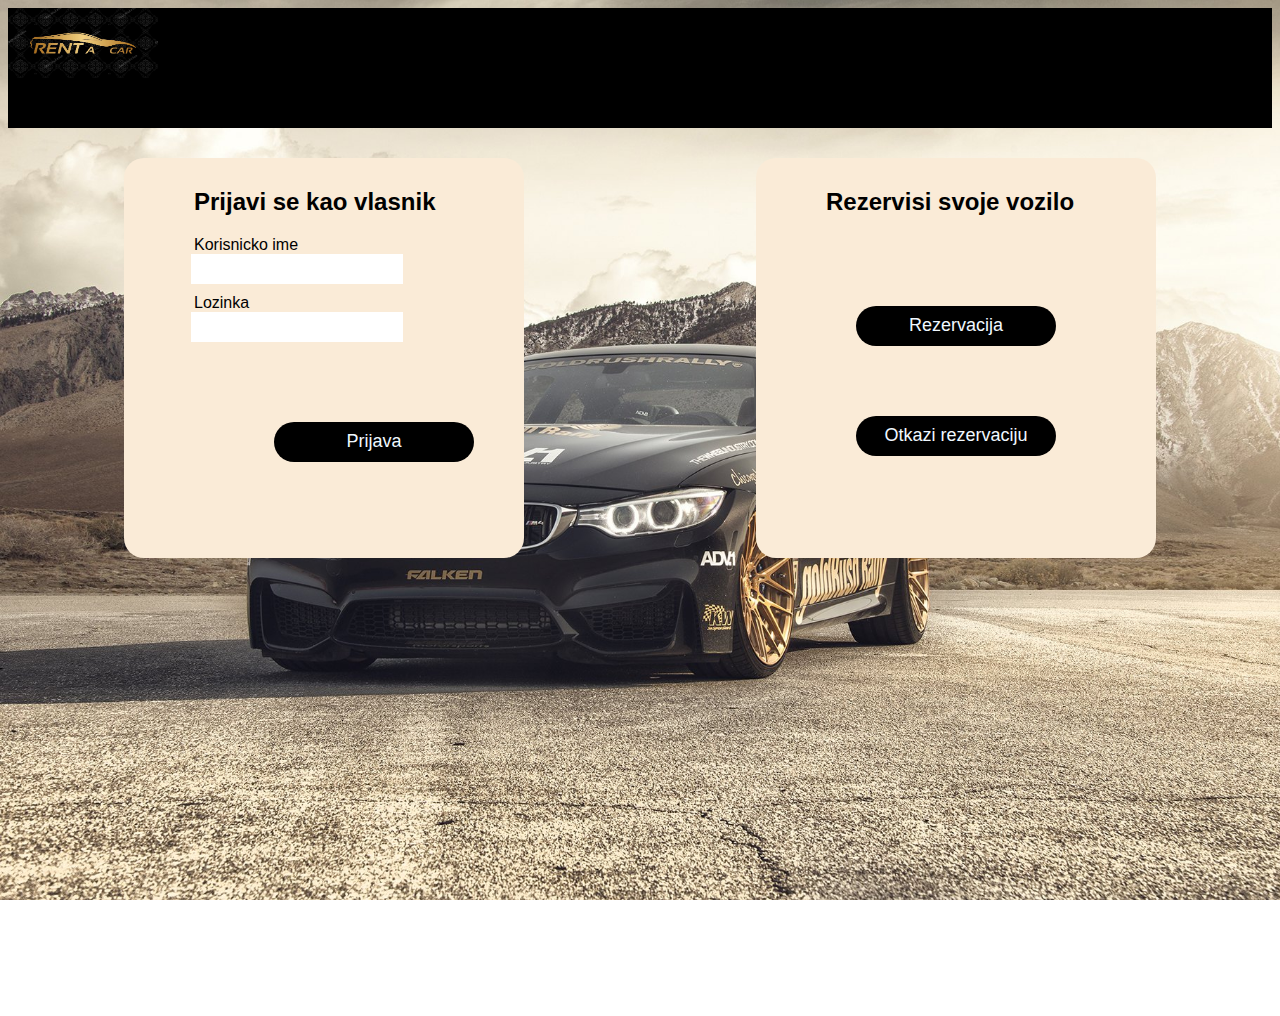
<file: FE/index.html>
<!DOCTYPE html>
<html>
    <head>
        <link rel="stylesheet" href="main.css">
    </head>
    <body>
     <div class="glavno">
        <div class="heder">
            <a href="index.html">
            <img src="/Slike/Logo.jpg" width="150" height="70" class="slika">
             </a>
             
           
            
          
        </div>
        <div>
           
        </div>
        <div  img src="/Slike/Pozadina2.jpg" width="100%" height="100%" class="forme">
          
          <div class="formaVlasnik">
               <h2>Prijavi se kao vlasnik</h2>
               <label>Korisnicko ime</label>
               <input type="text" required  id="ime">
               <label>Lozinka</label>
               <input type="password" required id="lozinka">
            
              <button type="button"  class="dugmeRez" id="rez">Prijava</button>
            

          </div>
          <div class="formaRez" background="/Slike/Pozadina2.jpg">
              <h2>Rezervisi svoje vozilo</h2>
              
              <button  type="button" class="dugmeRez" id="rez1"> Rezervacija </button>
              <button data-modal-target="#modal" type="button" class="dugmeOtkazi"> Otkazi rezervaciju </button>
              
              
            
          </div>
        </div>
 
       </div>  
   </div>
     <div class="modal" id="modal">
        <div class="modal-header">
            <div class="title">Prikaz rezervacija</div>
            <button data-close-button class="close-button">&times;</button>

        </div>
        <div class="modal-body" id="modal-body">
           
        </div>

     </div>
    
   </div>
   <div  id="overlay"></div>
        <script src="main.js" type="module"></script>
    </body>
</html>
</file>
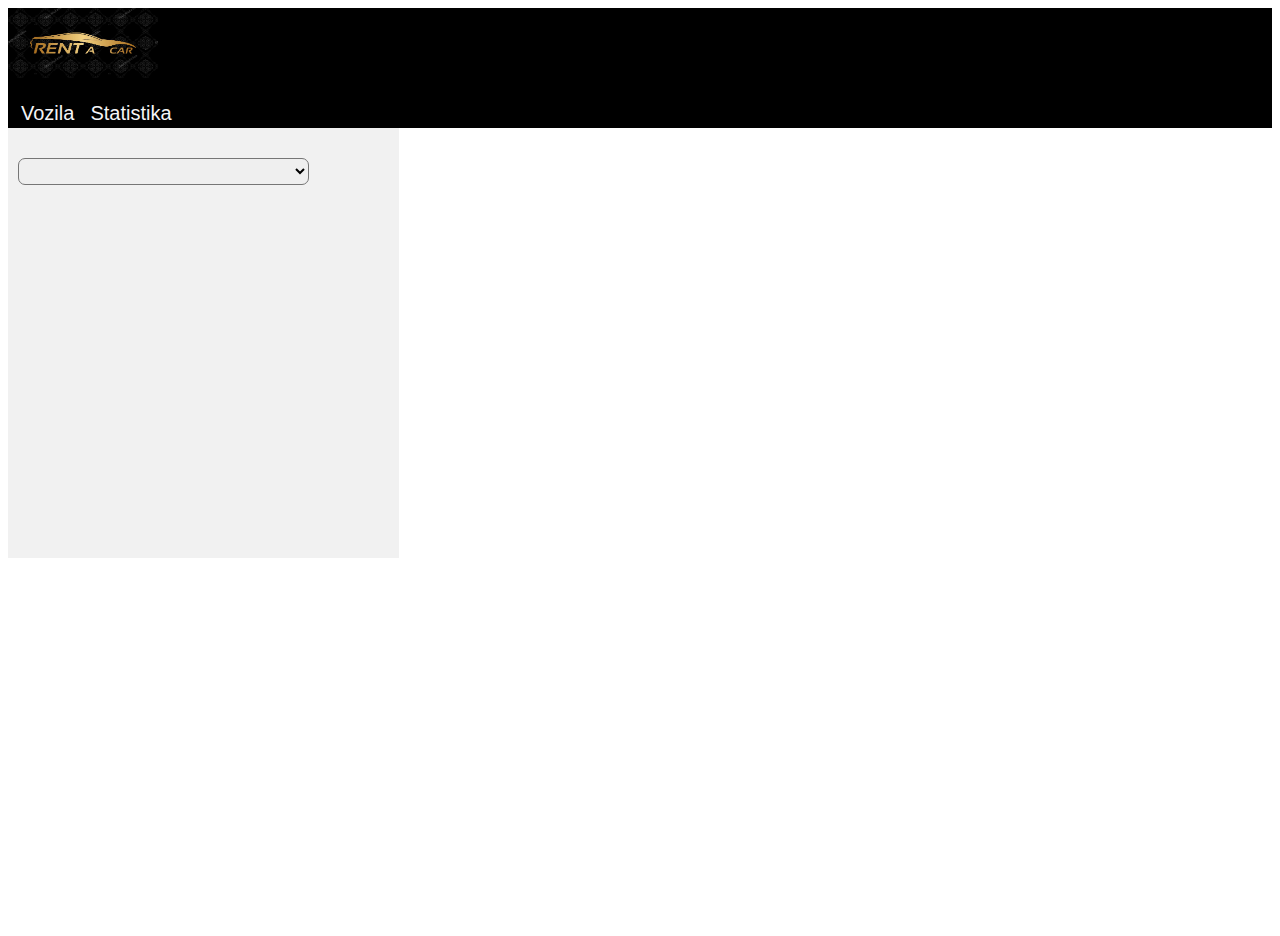
<file: FE/prikazVlasnik.html>
<!DOCTYPE html>
<html>
    <head>
        <link rel="stylesheet" href="still.css">
    </head>
    <body>
        <div class="heder">
            <a href="index.html">
            <img src="/Slike/Logo.jpg" width="150px" height="70px" class="slika">
             </a>
            <div class="divZaDugmice">
             <button type="button" class="dugme1" id="voz";  > Vozila</button>
             <button type="button" class="dugme2" id="statistika"; > Statistika</button>
            </div>
      
        </div>
        <script src="prikazVlasnik.js" type="module"></script>

    
    </body>
</html>
</file>
<file: FE/main.css>
.heder
{
 background-color:black;
 height: 120px;
 display: flex;
 flex-wrap: wrap;
 
 
}
body{
    background-image: url('/Slike/Pozadina2.jpg');

    background-repeat: no-repeat;

    background-attachment: fixed;

    background-size: cover
}


.formaVlasnik
{
    
    background-color:antiquewhite;
    width: 400px;
    height: 400px;
    flex-shrink: 1;
    flex-wrap: wrap;
    border-radius: 20px;
    
    font-family: SF Pro Display,SF Pro Icons,Helvetica Neue,Helvetica,Arial,sans-serif;
    color: black;
    display: flex;
    flex-direction: column;
    flex-wrap: wrap;
    margin-top: 10px;
    float: left;
    flex-wrap: 2;
    min-width: 300px;
   
   
}

.glavno
{
    display: flex;
    flex-direction: column;
    
    height: 1000px;
 
    
    
}
.formaRez
{
    
    background-color:antiquewhite;
    width: 400px;
    height: 400px;
    flex-wrap: wrap;
    border-radius: 20px;
    font-family: SF Pro Display,SF Pro Icons,Helvetica Neue,Helvetica,Arial,sans-serif;
    font-weight: 600;
    margin-top: 10px;
    float: left;
    flex-wrap: 1;
    min-width: 350px;
  
   
    
    
}


.forme
{
    margin-top: 20px;
  
   
    display: flex;
    flex-direction: row;
    justify-content: space-around;
    flex: 1 1 auto;
    flex-wrap: wrap;
    
    

}

.dugme 
{
    
    display: flex;
    align-self:flex-end;
    color: #f5f5f7;
    background-color: black;
    margin-left: 10px;
    font-family:  SF Pro Display,SF Pro Icons,Helvetica Neue,Helvetica,Arial,sans-serif;
    font-size:20px;
   border: transparent;
    flex-wrap: wrap;
    flex: 0 1 auto;
    cursor: pointer;
    
    
  
}
.dugme:hover
{
    background-color: gray;
}

.dugmeRez 
{
    
    background-color:black;
  align-self: center;
  color: aliceblue;
  align-items: center;
  width:200px;
  height: 40px;
  margin-left: 100px;
  margin-top: 70px;
  border-radius: 30px;
  border: transparent;
  
  font-family: SF Pro Display,SF Pro Icons,Helvetica Neue,Helvetica,Arial,sans-serif;
  font-size: large;
  cursor: pointer;
  transition: all 0.4s;
}

.dugmeRez:hover
{
    background-color: gray;
}

.dugmeOtkazi
{
    background-color:black;
    align-self: center;
    color: aliceblue;
    align-items: center;
    width:200px;
    height: 40px;
    margin-left: 100px;
    margin-top: 70px;
    border-radius: 30px;
    border: transparent;
  
    font-family: SF Pro Display,SF Pro Icons,Helvetica Neue,Helvetica,Arial,sans-serif;
    font-size: large;
    cursor: pointer;
    transition: all 0.4s;

}
.dugmeOtkazi:hover
{
    background-color: gray;
}

.slika
{
    align-self:center
}

input
{
    margin-bottom: 10px;
    margin-right: 60px;
    margin-left: 5px;
    padding-left:10px;
    width: 50%;
    height: 7%;
    align-self: center;
    border: transparent;
    cursor:text;
}

label
{
    margin-left: 70px;
}

h2
{
    margin-left: 70px;
    margin-top: 30px;
}

.modal
{
    position: fixed;
    top: 50%;
    left: 50%;
    transform: translate(-50%, -50%) scale(0);
    transition: 300ms ease-in-out;
    border: 1px solid black;
   
    z-index: 10;
    background-color: aliceblue;
    flex-wrap: wrap;
    border-radius: 20px;

    width: 1000px;
    max-width: 80%;
    height: 750px;
    max-height: 70%;


}
.modal.active{
    transform: translate(-50%, -50%) scale(1);
}

.modal-header
{
    padding: 10px, 15px;
    display: flex;
    justify-content: space-between;
    align-items: center;
    flex-wrap: wrap;
  
}

.title
{
    font-size: 30px;
    font-weight: bold;
    margin-left: 350px;
    align-self: center;
    display: flex;
    flex-wrap:wrap;
   
    
   
}

.modal-header{
    font-size:  1.25rem;
    font-weight: bold;
    height: 50px;
    display: flex;
    flex-wrap: wrap-reverse;
}
   

.modal-header .close-button
{
    cursor: pointer;
    border: none;
    outline: none;
    background: none;
    font-size: 30px;
    font-weight: bold;
    margin-right: 5px;
}
.close-button
{
    
    align-self: baseline;
    font-size: 1.25rem;
   
}

.modal-body{
    padding: 10px, 15px;
    display: flex;
    flex-direction: row;
    justify-content: space-around;
    flex-wrap: wrap;
    overflow-y:scroll;
    width: 100%;
    max-width: 100%;
    height: 95%;
    
}

#overlay{
    position: fixed;
    opacity: 0;
    transition: 200ms ease-in-out;
    top:0;
    left: 0;
    right: 0;
    bottom: 0;
    background-color: rgba(0,0,0,.5);
    pointer-events: none;
}

#overlay.active{
    opacity: 1;
    pointer-events: all;
}

.divZaOtkaz
{
    position: fixed;
    top: 50%;
    left: 50%;
    transform: translate(-50%, -50%) ;
    display: flex;
    flex-direction: column;
    border: 1px solid black;
    width:  400px;
    height: 180px;
    align-items: center;
    background-color:whitesmoke;
    border-radius: 20px;

}

.dugmePotvrdiOtkaz
{
    height: 30px;
    width: 150px;
   background-color: black;
    color: white;
    font-size: large;
    border-radius: 20px;
    border: transparent;
    

}
.dugmePotvrdiOtkaz:hover
{
    background-color:dimgray
}


 .labelaOtkaz
{
    height: 20px;
    width: 250px;
    font-size: 20px;
    font-weight: bold;
    margin-right: 25px;
    display: flex;
    margin-top: 10px;
    

}
.inputOtkaz
{
    height: 20px;
    width: 180px;
    border: 1px solid gray;
    margin-top: 20px;
    margin-left: 57px;
    

}

.divKorsnikovihRezervacija
{
    width: 100%;
    height: 100%;
    background-color: gray;
    display: flex;
    flex-direction: row;
    justify-content: space-evenly;
    flex-wrap: wrap;
    
   
   
}

.JednaRezervacija
{
    width: 290px;
    height: 180px;
    background-color: antiquewhite;
    margin-top: 20px;
    display: flex;
    flex-direction: column;
    border-radius: 10px;
   
    
    
}

.labele{
    margin-top: 10px;
    margin-right: 10px;
    margin-left: 10px;
    display: flex;
    align-self: flex-start;
    
}

.dugmeOtkaziRezervaciju
{

    background-color:black;
    align-self: center;
    color: aliceblue;
    
    width:180px;
    height: 40px;
    margin-left: 100px;
    margin-top: 15px;
    border-radius: 20px;
    border: transparent;
    border: 3px solid #f5f5f7 ;
    font-family: SF Pro Display,SF Pro Icons,Helvetica Neue,Helvetica,Arial,sans-serif;
    font-size: large;
    cursor: pointer;
    transition: all 0.4s;
    align-self: flex-start;

}
.poruka
{
  color: white;
  position: fixed;
  top: 50%;
  left: 50%;
  transform: translate(-50%, -50%) ;

   font:bold;
   font-size:50px
}
/* width */
::-webkit-scrollbar {
    width: 11px;

  }
  
  /* Track */
  ::-webkit-scrollbar-track {
    background: #f1f1f1;
  
  }
  
  /* Handle */
  ::-webkit-scrollbar-thumb {
    background:black;
    border-radius: 25px;
  }
  
  /* Handle on hover */
  ::-webkit-scrollbar-thumb:hover {
    background: #555;
  }
</file>
<file: FE/still.css>
.heder
{
    background-color:black;
    height: 120px;
    display: flex;
    flex-wrap: wrap;
    flex-direction: column;
 
 
}
.divZaDugmice
{
    height: 20px;
    align-self: flex-start;
    margin-top: 17px;
    
    
   


}
.dugme1
{
    
    
    align-self:flex-end;
    color: #f5f5f7;
    background-color: black;
    margin-left: 5px;
    
    font-family:  SF Pro Display,SF Pro Icons,Helvetica Neue,Helvetica,Arial,sans-serif;
    font-size:20px;
    border: transparent;
    transition: all 0.6s;
    
    
    cursor: pointer;
    border: 2px solid black;
    float: left;
   
    
    
    
  
}
.dugme2
{
    
  
    align-self:flex-end;
    color: #f5f5f7;
    background-color: black;
    transition: all 0.6s;
    font-family:  SF Pro Display,SF Pro Icons,Helvetica Neue,Helvetica,Arial,sans-serif;
    font-size:20px;
    border: transparent;
  
   
    cursor: pointer;
    border: 2px solid black;
    
    
    
    
    
  
}
.dugme1:hover
{
    border: 2px solid white;
}

.dugme2:hover
{
    border: 2px solid white;
}

.GlavniDivZaVlasnika
{
   display: flex;
   flex-direction: row;

 
}


.divZaVozila
{
    display: flex;
    overflow-y: scroll;
    overflow-x: hidden;
 
  
    flex-direction: row;
    width: 75%;
    height:800px;
    
    
    background-color: white;
    align-self:flex-end;
   

    flex-wrap: wrap;
    align-items:baseline;
    
    
   
}



.divZaPodatke
{
  
    display: flex;
    flex-direction: column;
}
.voziloNaziv, .voziloCena
{
    font-size: 20px;
    font-weight: bold;
    margin-left: 5px;
    margin-top: 3px;
}
.deleteBtn
{
    width:50px ;
    height: 23px;
    margin-left: 150px;
    transition: all 0.4s;
    
    font-weight: bold;
    cursor: pointer;
    border: transparent;
    color: white;
    background-color: red;
    border-radius: 10px;

    
}

.deleteBtn:hover
{
    background-color:darkred
}

.updateBtn
{
    display: flex;
    background-color: black;
    width: 67px;
    height: 30px;
    color: white;
    cursor: pointer;
    transition: all 0.4s;
    border: transparent;
    margin-left: 5px;
    font-size: large;

    align-items: center;
    justify-items: center;
    border-radius: 10px;
}
.updateBtn:hover
{
    background-color: dimgrey;

}
.voziloDiv
{
    display: flex;
    float: left;
    margin: 10px;
    flex-direction: column;
    justify-content: space-around;
    background-color: white;
    width: 250px;;
    height: 300px;
    border:3px solid whitesmoke;
    border-image-outset: 1px;
    max-width: 340px;
    flex-grow: 1;
    min-width: 130px;
    flex-shrink: 1;
}
.voziloDiv2
{
    

   background-color: darkgrey;
 

}

.image
{
    width: 100%;
    height: 100%;
    object-fit: contain;
}

.divZaFormu
{
    
    background-color: #f1f1f1;
    padding-top: 30px;
    padding-right: 100px;
    float: left;
    
    width: 25%;
    height: 400px;
   
   
    
    
    position: relative;
}

.Naziv,.Cena, .Slika
{
    margin-left: 10px;
    margin-top: 10px;
    width: 170px;
    display: flex;
    flex-wrap: wrap;
    width: 70%;
    font-size: large;
    
    
}

.inputNaziv,.inputCena,.inputSlika
{
    width: 100%;
    margin-left: 10px;
    margin-top: 10px;
    height: 22px;
    
    border: 2px solid whitesmoke;
}
.dodajDugme
{
    width: 150px;
    height: 30px;
    border-radius: 10px;
    border: transparent;
    background-color: black;
    color: white;
    font-size: large;
    cursor: pointer;
    margin-top: 30px;
    margin-left: 65px;
    transition: all 0.4s;
   
    
}
.dodajDugme:hover
{
    background-color: dimgray;

}
.izaberiFirmu{
    width: 100%;
    height: 27px;
    font-size: 17px;
    border-radius: 7px;
    margin-left: 10px;
    
}

.labelaStatus
{
    font-size: 17px;
    
    margin-top: 90px;
    margin-left: 10px;

    
  
    

 
   
    padding-right: 20px;
  
}

.labelaStatus label{
    width:170px;
}
.dugmeStatus
{
  padding-left: 50px;
  margin-left: 24px;
  

}

.dugmeStatusRezervisano
{
   
    padding-left: 50px;

}


.rezervisiBtn
{
    background-color: black;
    width: 100px;
    color: #f1f1f1;
    height: 25px;
    margin-left: 5px;
    border-radius: 10px;
    border: transparent;
}
.rezervisiBtn:hover
{
    background-color: dimgray;

}

.GlavniDivZaKorisnika
{
    display: flex;
    flex-direction: column;
    justify-content: space-around;
    height: 100%;
    flex-wrap: wrap;
   

}

.divZaVozilaKorisnika
{
    display: flex;
    flex-direction: row;
    height: 500px;
    width: 100%;
    flex-wrap: wrap;
    align-self:flex-end ;
    
    

    margin-top: 80px;
    margin-bottom: 20px;
    border-radius: 10px;
    
}

.ImeFirme
{
    font-size:40px;
   
    display: flex;
    background-color: black;
    color:white;
    width: 100%;
    
    
}

.vozilaDiv
{
    
    overflow-y: scroll;
    display: flex;
    flex-direction: row;
    height: 500px;
    width: 100%;
    flex-wrap: wrap;
    align-self:flex-end ;
    background-color:darkgray;
    
    

    margin-top: 10px;
   
}


.promeniBorder
{
   
    border: 3px solid black;
}





.modal
{
    position: fixed;
    top: 50%;
    left: 50%;
    transform: translate(-50%, -50%) scale(0);
    transition: 300ms ease-in-out;
    border: 1px solid black;
    
    z-index: 10;
    background-color: darkgrey;

    width: 800px;
    max-width: 80%;
    height: 500px;
    max-height: 70%;


}
.modal.active{
    transform: translate(-50%, -50%) scale(1);
}

.modal-header
{
    padding: 10px, 15px;
    display: flex;
    justify-content: space-between;
    align-items: center;
    
    height: 40px;
}

.modal-header .title {
    font-size:30px;
    font-weight: bold;

}

.title {
    align-self: center;
    margin-left: 260px; 
}

.modal-header .close-button
{
    cursor: pointer;
    border: none;
    outline: none;
    background: none;
    font-size: 30px;
    font-weight: bold;
}

.modal-body{
    padding: 10px, 15px;
    display: flex;
    flex-direction: row;
    justify-content: space-around;
    background-color:darkgrey;
    width: 100%;
    max-width: 100%;
    height: 95%;
    
}

#overlay{
    position: fixed;
    opacity: 0;
    transition: 200ms ease-in-out;
    top:0;
    left: 0;
    right: 0;
    bottom: 0;
    background-color: rgba(0,0,0,.5);
    pointer-events: none;
}

#overlay.active{
    opacity: 1;
    pointer-events: all;
}



.divZaRezervaciju
{
   display: flex;
   width: 57%;
 
   height: 100%;
   flex-direction: column;
   align-items:flex-start;
   justify-content: space-evenly;
}

.divZaKorisnika{
    display: flex;
    
    flex-direction: column;
    flex-wrap: wrap;
    width: 38%;
    
    
  
}

.dugmePotvrdi
{
    align-self: center;
    margin-top: 50px;
    margin-bottom: 20px;
    margin-left: 300px;
    width: 200px;
    height: 50px;
    font-size:  25px;
    border-radius: 20px;
    border: transparent;
    background-color: black;
    color: white;

}
.labelaZaCenu
{
    margin-left: 5px;
    font-size: 21px;
    font-weight:bolder
    
   
    
}
.nazivLabela
{
    margin-left: 5px;
    font-size: 32px;
    font-weight: bold;
}

.izaberiDatum
{
    margin-left: 5px;
    width: 170px;
    height: 25px;
    font-size: 18px;
}

.labelaZaDatum
{
    margin-left: 5px;
    font-size: 17px;
    font-weight:bolder
    
    
}

.input0, .input1 ,.input2
{
    width: 70%;
    margin-top: 7px;
    margin-left: 5px;
    
    height: 25px;
   
    border:  4px solid whitesmoke;
    display: flex;
    flex-wrap: wrap;
    flex: 0 1 auto;
    min-width: 50px;
}

.Ime, .Prezime, .Brojelicnekarte
{
    width: 150px;
    margin-top: 37px;
    margin-left: 5px;
    font-size: 18px;
    font-weight: bold;
    
}

.labelaPoruka
{
    color: black;
    position: fixed;
    margin-bottom: 90px;
    


   font-weight:bold;
   font-size: 22px;
   align-self:center;
   padding-right:180px ;
}
.dugmeOK
{
    width: 250px;
    height: 60px;
    font-size: 25px;
    font: bold;
    margin-top: 140px;
    background-color: black;
    color: white;
    border-radius: 20px;
    border: transparent;

}
.divPoruka
{
    display: flex;
    flex-direction: row;
    align-items: center;
}

/* width */
::-webkit-scrollbar {
    width: 11px;

  }
  
  /* Track */
  ::-webkit-scrollbar-track {
    background: #f1f1f1;
  
  }
  
  /* Handle */
  ::-webkit-scrollbar-thumb {
    background: #888;
    border-radius: 25px;
  }
  
  /* Handle on hover */
  ::-webkit-scrollbar-thumb:hover {
    background: #555;
  }
</file>
